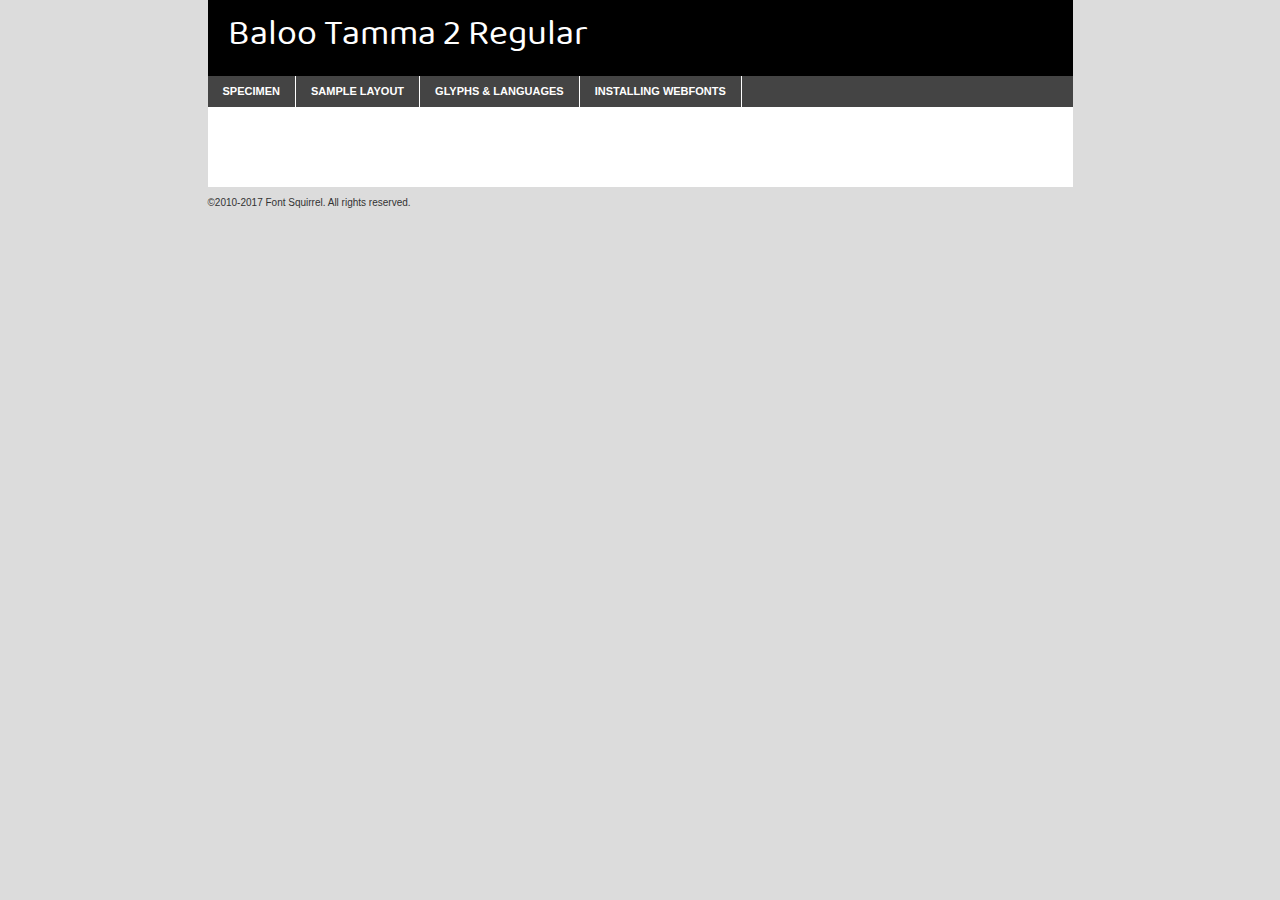
<file: fonts/balootamma2-regular-demo.html>
<!DOCTYPE html PUBLIC "-//W3C//DTD XHTML 1.0 Transitional//EN"
	"http://www.w3.org/TR/xhtml1/DTD/xhtml1-transitional.dtd">

<html xmlns="http://www.w3.org/1999/xhtml" xml:lang="en" lang="en">
<head>
	<meta http-equiv="Content-Type" content="text/html; charset=utf-8" />
	<script src="http://ajax.googleapis.com/ajax/libs/jquery/1.7.2/jquery.min.js" type="text/javascript" charset="utf-8"></script>
	<script type="text/javascript">
	(function($){$.fn.easyTabs=function(option){var param=jQuery.extend({fadeSpeed:"fast",defaultContent:1,activeClass:'active'},option);$(this).each(function(){var thisId="#"+this.id;if(param.defaultContent==''){param.defaultContent=1;}
	if(typeof param.defaultContent=="number")
	{var defaultTab=$(thisId+" .tabs li:eq("+(param.defaultContent-1)+") a").attr('href').substr(1);}else{var defaultTab=param.defaultContent;}
	$(thisId+" .tabs li a").each(function(){var tabToHide=$(this).attr('href').substr(1);$("#"+tabToHide).addClass('easytabs-tab-content');});hideAll();changeContent(defaultTab);function hideAll(){$(thisId+" .easytabs-tab-content").hide();}
	function changeContent(tabId){hideAll();$(thisId+" .tabs li").removeClass(param.activeClass);$(thisId+" .tabs li a[href=#"+tabId+"]").closest('li').addClass(param.activeClass);if(param.fadeSpeed!="none")
	{$(thisId+" #"+tabId).fadeIn(param.fadeSpeed);}else{$(thisId+" #"+tabId).show();}}
	$(thisId+" .tabs li").click(function(){var tabId=$(this).find('a').attr('href').substr(1);changeContent(tabId);return false;});});}})(jQuery);
	</script>
	<link rel="stylesheet" href="specimen_files/specimen_stylesheet.css" type="text/css" charset="utf-8" />
	<link rel="stylesheet" href="stylesheet.css" type="text/css" charset="utf-8" />

	<style type="text/css">
					body{
				font-family: 'baloo_tamma_2regular';
							}
		</style>

	<title>Baloo Tamma 2 Regular Specimen</title>
	
	
	<script type="text/javascript" charset="utf-8">
		$(document).ready(function() {
			$('#container').easyTabs({defaultContent:1});
		});
	</script>
</head>

<body>
<div id="container">
	<div id="header">
		Baloo Tamma 2 Regular	</div>
	<ul class="tabs">
		<li><a href="#specimen">Specimen</a></li>
		<li><a href="#layout">Sample Layout</a></li>
				<li><a href="#glyphs">Glyphs &amp; Languages</a></li>
		<li><a href="#installing">Installing Webfonts</a></li>
		
	</ul>
	
	<div id="main_content">

		
			<div id="specimen">
		
				<div class="section">
					<div class="grid12 firstcol">
						<div class="huge">AaBb</div>
					</div>
				</div>
		
				<div class="section">
					<div class="glyph_range">A&#x200B;B&#x200b;C&#x200b;D&#x200b;E&#x200b;F&#x200b;G&#x200b;H&#x200b;I&#x200b;J&#x200b;K&#x200b;L&#x200b;M&#x200b;N&#x200b;O&#x200b;P&#x200b;Q&#x200b;R&#x200b;S&#x200b;T&#x200b;U&#x200b;V&#x200b;W&#x200b;X&#x200b;Y&#x200b;Z&#x200b;a&#x200b;b&#x200b;c&#x200b;d&#x200b;e&#x200b;f&#x200b;g&#x200b;h&#x200b;i&#x200b;j&#x200b;k&#x200b;l&#x200b;m&#x200b;n&#x200b;o&#x200b;p&#x200b;q&#x200b;r&#x200b;s&#x200b;t&#x200b;u&#x200b;v&#x200b;w&#x200b;x&#x200b;y&#x200b;z&#x200b;1&#x200b;2&#x200b;3&#x200b;4&#x200b;5&#x200b;6&#x200b;7&#x200b;8&#x200b;9&#x200b;0&#x200b;&amp;&#x200b;.&#x200b;,&#x200b;?&#x200b;!&#x200b;&#64;&#x200b;(&#x200b;)&#x200b;#&#x200b;$&#x200b;%&#x200b;*&#x200b;+&#x200b;-&#x200b;=&#x200b;:&#x200b;;</div>
				</div>
				<div class="section">
					<div class="grid12 firstcol">
						<table class="sample_table">
							<tr><td>10</td><td class="size10">abcdefghijklmnopqrstuvwxyzABCDEFGHIJKLMNOPQRSTUVWXYZ0123456789abcdefghijklmnopqrstuvwxyzABCDEFGHIJKLMNOPQRSTUVWXYZ0123456789abcdefghijklmnopqrstuvwxyzABCDEFGHIJKLMNOPQRSTUVWXYZ</td></tr>
							<tr><td>11</td><td class="size11">abcdefghijklmnopqrstuvwxyzABCDEFGHIJKLMNOPQRSTUVWXYZ0123456789abcdefghijklmnopqrstuvwxyzABCDEFGHIJKLMNOPQRSTUVWXYZ0123456789abcdefghijklmnopqrstuvwxyzABCDEFGHIJKLMNOPQRSTUVWXYZ</td></tr>
							<tr><td>12</td><td class="size12">abcdefghijklmnopqrstuvwxyzABCDEFGHIJKLMNOPQRSTUVWXYZ0123456789abcdefghijklmnopqrstuvwxyzABCDEFGHIJKLMNOPQRSTUVWXYZ0123456789abcdefghijklmnopqrstuvwxyzABCDEFGHIJKLMNOPQRSTUVWXYZ</td></tr>
							<tr><td>13</td><td class="size13">abcdefghijklmnopqrstuvwxyzABCDEFGHIJKLMNOPQRSTUVWXYZ0123456789abcdefghijklmnopqrstuvwxyzABCDEFGHIJKLMNOPQRSTUVWXYZ0123456789abcdefghijklmnopqrstuvwxyzABCDEFGHIJKLMNOPQRSTUVWXYZ</td></tr>
							<tr><td>14</td><td class="size14">abcdefghijklmnopqrstuvwxyzABCDEFGHIJKLMNOPQRSTUVWXYZ0123456789abcdefghijklmnopqrstuvwxyzABCDEFGHIJKLMNOPQRSTUVWXYZ0123456789abcdefghijklmnopqrstuvwxyzABCDEFGHIJKLMNOPQRSTUVWXYZ</td></tr>
							<tr><td>16</td><td class="size16">abcdefghijklmnopqrstuvwxyzABCDEFGHIJKLMNOPQRSTUVWXYZ0123456789abcdefghijklmnopqrstuvwxyzABCDEFGHIJKLMNOPQRSTUVWXYZ</td></tr>
							<tr><td>18</td><td class="size18">abcdefghijklmnopqrstuvwxyzABCDEFGHIJKLMNOPQRSTUVWXYZ0123456789abcdefghijklmnopqrstuvwxyzABCDEFGHIJKLMNOPQRSTUVWXYZ</td></tr>
							<tr><td>20</td><td class="size20">abcdefghijklmnopqrstuvwxyzABCDEFGHIJKLMNOPQRSTUVWXYZ0123456789abcdefghijklmnopqrstuvwxyzABCDEFGHIJKLMNOPQRSTUVWXYZ</td></tr>
							<tr><td>24</td><td class="size24">abcdefghijklmnopqrstuvwxyzABCDEFGHIJKLMNOPQRSTUVWXYZ0123456789abcdefghijklmnopqrstuvwxyzABCDEFGHIJKLMNOPQRSTUVWXYZ</td></tr>
							<tr><td>30</td><td class="size30">abcdefghijklmnopqrstuvwxyzABCDEFGHIJKLMNOPQRSTUVWXYZ0123456789abcdefghijklmnopqrstuvwxyzABCDEFGHIJKLMNOPQRSTUVWXYZ</td></tr>
							<tr><td>36</td><td class="size36">abcdefghijklmnopqrstuvwxyzABCDEFGHIJKLMNOPQRSTUVWXYZ0123456789abcdefghijklmnopqrstuvwxyzABCDEFGHIJKLMNOPQRSTUVWXYZ</td></tr>
							<tr><td>48</td><td class="size48">abcdefghijklmnopqrstuvwxyzABCDEFGHIJKLMNOPQRSTUVWXYZ0123456789abcdefghijklmnopqrstuvwxyzABCDEFGHIJKLMNOPQRSTUVWXYZ</td></tr>
							<tr><td>60</td><td class="size60">abcdefghijklmnopqrstuvwxyzABCDEFGHIJKLMNOPQRSTUVWXYZ0123456789abcdefghijklmnopqrstuvwxyzABCDEFGHIJKLMNOPQRSTUVWXYZ</td></tr>
							<tr><td>72</td><td class="size72">abcdefghijklmnopqrstuvwxyzABCDEFGHIJKLMNOPQRSTUVWXYZ0123456789abcdefghijklmnopqrstuvwxyzABCDEFGHIJKLMNOPQRSTUVWXYZ</td></tr>
							<tr><td>90</td><td class="size90">abcdefghijklmnopqrstuvwxyzABCDEFGHIJKLMNOPQRSTUVWXYZ0123456789abcdefghijklmnopqrstuvwxyzABCDEFGHIJKLMNOPQRSTUVWXYZ</td></tr>
						</table>
				
					</div>
			
				</div>
		
		
		
								<div class="section" id="bodycomparison">


										<div id="xheight">
				<div class="fontbody">&#x25FC;&#x25FC;&#x25FC;&#x25FC;&#x25FC;&#x25FC;&#x25FC;&#x25FC;&#x25FC;&#x25FC;&#x25FC;&#x25FC;&#x25FC;&#x25FC;&#x25FC;&#x25FC;&#x25FC;&#x25FC;&#x25FC;&#x25FC;&#x25FC;&#x25FC;&#x25FC;&#x25FC;&#x25FC;&#x25FC;&#x25FC;&#x25FC;&#x25FC;&#x25FC;&#x25FC;&#x25FC;&#x25FC;&#x25FC;&#x25FC;&#x25FC;&#x25FC;&#x25FC;&#x25FC;&#x25FC;&#x25FC;&#x25FC;&#x25FC;&#x25FC;&#x25FC;&#x25FC;&#x25FC;&#x25FC;&#x25FC;&#x25FC;&#x25FC;&#x25FC;&#x25FC;&#x25FC;&#x25FC;&#x25FC;&#x25FC;&#x25FC;&#x25FC;&#x25FC;&#x25FC;&#x25FC;&#x25FC;&#x25FC;&#x25FC;&#x25FC;&#x25FC;&#x25FC;&#x25FC;&#x25FC;&#x25FC;&#x25FC;&#x25FC;&#x25FC;&#x25FC;&#x25FC;&#x25FC;&#x25FC;&#x25FC;&#x25FC;&#x25FC;&#x25FC;&#x25FC;&#x25FC;&#x25FC;&#x25FC;&#x25FC;&#x25FC;&#x25FC;&#x25FC;&#x25FC;&#x25FC;&#x25FC;&#x25FC;&#x25FC;&#x25FC;&#x25FC;&#x25FC;&#x25FC;body</div><div class="arialbody">body</div><div class="verdanabody">body</div><div class="georgiabody">body</div></div>
										<div class="fontbody" style="z-index:1">
											body<span>Baloo Tamma 2 Regular</span>
										</div>
										<div class="arialbody" style="z-index:1">
											body<span>Arial</span>
										</div>
										<div class="verdanabody" style="z-index:1">
											body<span>Verdana</span>
										</div>
										<div class="georgiabody" style="z-index:1">
											body<span>Georgia</span>
										</div>



								</div>
		
		
				<div class="section psample psample_row1" id="">
					
					<div class="grid2 firstcol">
						<p class="size10"><span>10.</span>Aenean lacinia bibendum nulla sed consectetur. Fusce dapibus, tellus ac cursus commodo, tortor mauris condimentum nibh, ut fermentum massa justo sit amet risus. Nullam id dolor id nibh ultricies vehicula ut id elit. Cum sociis natoque penatibus et magnis dis parturient montes, nascetur ridiculus mus. Nulla vitae elit libero, a pharetra augue.</p>
			
					</div>
					<div class="grid3">
						<p class="size11"><span>11.</span>Aenean lacinia bibendum nulla sed consectetur. Fusce dapibus, tellus ac cursus commodo, tortor mauris condimentum nibh, ut fermentum massa justo sit amet risus. Nullam id dolor id nibh ultricies vehicula ut id elit. Cum sociis natoque penatibus et magnis dis parturient montes, nascetur ridiculus mus. Nulla vitae elit libero, a pharetra augue.</p>
			
					</div>
					<div class="grid3">
						<p class="size12"><span>12.</span>Aenean lacinia bibendum nulla sed consectetur. Fusce dapibus, tellus ac cursus commodo, tortor mauris condimentum nibh, ut fermentum massa justo sit amet risus. Nullam id dolor id nibh ultricies vehicula ut id elit. Cum sociis natoque penatibus et magnis dis parturient montes, nascetur ridiculus mus. Nulla vitae elit libero, a pharetra augue.</p>
			
					</div>
					<div class="grid4">
						<p class="size13"><span>13.</span>Aenean lacinia bibendum nulla sed consectetur. Fusce dapibus, tellus ac cursus commodo, tortor mauris condimentum nibh, ut fermentum massa justo sit amet risus. Nullam id dolor id nibh ultricies vehicula ut id elit. Cum sociis natoque penatibus et magnis dis parturient montes, nascetur ridiculus mus. Nulla vitae elit libero, a pharetra augue.</p>
			
					</div>
					<div class="white_blend"></div>
					
				</div>
				<div class="section psample psample_row2" id="">
					<div class="grid3 firstcol">
						<p class="size14"><span>14.</span>Aenean lacinia bibendum nulla sed consectetur. Fusce dapibus, tellus ac cursus commodo, tortor mauris condimentum nibh, ut fermentum massa justo sit amet risus. Nullam id dolor id nibh ultricies vehicula ut id elit. Cum sociis natoque penatibus et magnis dis parturient montes, nascetur ridiculus mus. Nulla vitae elit libero, a pharetra augue.</p>
			
					</div>
					<div class="grid4">
						<p class="size16"><span>16.</span>Aenean lacinia bibendum nulla sed consectetur. Fusce dapibus, tellus ac cursus commodo, tortor mauris condimentum nibh, ut fermentum massa justo sit amet risus. Nullam id dolor id nibh ultricies vehicula ut id elit. Cum sociis natoque penatibus et magnis dis parturient montes, nascetur ridiculus mus. Nulla vitae elit libero, a pharetra augue.</p>
			
					</div>
					<div class="grid5">
						<p class="size18"><span>18.</span>Aenean lacinia bibendum nulla sed consectetur. Fusce dapibus, tellus ac cursus commodo, tortor mauris condimentum nibh, ut fermentum massa justo sit amet risus. Nullam id dolor id nibh ultricies vehicula ut id elit. Cum sociis natoque penatibus et magnis dis parturient montes, nascetur ridiculus mus. Nulla vitae elit libero, a pharetra augue.</p>
			
					</div>

					<div class="white_blend"></div>

				</div>
				
				<div class="section psample psample_row3" id="">
					<div class="grid5 firstcol">
						<p class="size20"><span>20.</span>Aenean lacinia bibendum nulla sed consectetur. Fusce dapibus, tellus ac cursus commodo, tortor mauris condimentum nibh, ut fermentum massa justo sit amet risus. Nullam id dolor id nibh ultricies vehicula ut id elit. Cum sociis natoque penatibus et magnis dis parturient montes, nascetur ridiculus mus. Nulla vitae elit libero, a pharetra augue.</p>
					</div>
					<div class="grid7">
						<p class="size24"><span>24.</span>Aenean lacinia bibendum nulla sed consectetur. Fusce dapibus, tellus ac cursus commodo, tortor mauris condimentum nibh, ut fermentum massa justo sit amet risus. Nullam id dolor id nibh ultricies vehicula ut id elit. Cum sociis natoque penatibus et magnis dis parturient montes, nascetur ridiculus mus. Nulla vitae elit libero, a pharetra augue.</p>
					</div>
					
					<div class="white_blend"></div>
					
				</div>
				
				<div class="section psample psample_row4" id="">
					<div class="grid12 firstcol">
						<p class="size30"><span>30.</span>Aenean lacinia bibendum nulla sed consectetur. Fusce dapibus, tellus ac cursus commodo, tortor mauris condimentum nibh, ut fermentum massa justo sit amet risus. Nullam id dolor id nibh ultricies vehicula ut id elit. Cum sociis natoque penatibus et magnis dis parturient montes, nascetur ridiculus mus. Nulla vitae elit libero, a pharetra augue.</p>
					</div>
					<div class="white_blend"></div>
					
				</div>
				
				
				
				<div class="section psample psample_row1 fullreverse">
					<div class="grid2 firstcol">
						<p class="size10"><span>10.</span>Aenean lacinia bibendum nulla sed consectetur. Fusce dapibus, tellus ac cursus commodo, tortor mauris condimentum nibh, ut fermentum massa justo sit amet risus. Nullam id dolor id nibh ultricies vehicula ut id elit. Cum sociis natoque penatibus et magnis dis parturient montes, nascetur ridiculus mus. Nulla vitae elit libero, a pharetra augue.</p>
			
					</div>
					<div class="grid3">
						<p class="size11"><span>11.</span>Aenean lacinia bibendum nulla sed consectetur. Fusce dapibus, tellus ac cursus commodo, tortor mauris condimentum nibh, ut fermentum massa justo sit amet risus. Nullam id dolor id nibh ultricies vehicula ut id elit. Cum sociis natoque penatibus et magnis dis parturient montes, nascetur ridiculus mus. Nulla vitae elit libero, a pharetra augue.</p>
			
					</div>
					<div class="grid3">
						<p class="size12"><span>12.</span>Aenean lacinia bibendum nulla sed consectetur. Fusce dapibus, tellus ac cursus commodo, tortor mauris condimentum nibh, ut fermentum massa justo sit amet risus. Nullam id dolor id nibh ultricies vehicula ut id elit. Cum sociis natoque penatibus et magnis dis parturient montes, nascetur ridiculus mus. Nulla vitae elit libero, a pharetra augue.</p>
			
					</div>
					<div class="grid4">
						<p class="size13"><span>13.</span>Aenean lacinia bibendum nulla sed consectetur. Fusce dapibus, tellus ac cursus commodo, tortor mauris condimentum nibh, ut fermentum massa justo sit amet risus. Nullam id dolor id nibh ultricies vehicula ut id elit. Cum sociis natoque penatibus et magnis dis parturient montes, nascetur ridiculus mus. Nulla vitae elit libero, a pharetra augue.</p>
			
					</div>
					<div class="black_blend"></div>
					
				</div>
				
				<div class="section psample psample_row2 fullreverse">
					<div class="grid3 firstcol">
						<p class="size14"><span>14.</span>Aenean lacinia bibendum nulla sed consectetur. Fusce dapibus, tellus ac cursus commodo, tortor mauris condimentum nibh, ut fermentum massa justo sit amet risus. Nullam id dolor id nibh ultricies vehicula ut id elit. Cum sociis natoque penatibus et magnis dis parturient montes, nascetur ridiculus mus. Nulla vitae elit libero, a pharetra augue.</p>
			
					</div>
					<div class="grid4">
						<p class="size16"><span>16.</span>Aenean lacinia bibendum nulla sed consectetur. Fusce dapibus, tellus ac cursus commodo, tortor mauris condimentum nibh, ut fermentum massa justo sit amet risus. Nullam id dolor id nibh ultricies vehicula ut id elit. Cum sociis natoque penatibus et magnis dis parturient montes, nascetur ridiculus mus. Nulla vitae elit libero, a pharetra augue.</p>
			
					</div>
					<div class="grid5">
						<p class="size18"><span>18.</span>Aenean lacinia bibendum nulla sed consectetur. Fusce dapibus, tellus ac cursus commodo, tortor mauris condimentum nibh, ut fermentum massa justo sit amet risus. Nullam id dolor id nibh ultricies vehicula ut id elit. Cum sociis natoque penatibus et magnis dis parturient montes, nascetur ridiculus mus. Nulla vitae elit libero, a pharetra augue.</p>
			
					</div>
					<div class="black_blend"></div>

				</div>
				
				<div class="section psample fullreverse psample_row3" id="">
					<div class="grid5 firstcol">
						<p class="size20"><span>20.</span>Aenean lacinia bibendum nulla sed consectetur. Fusce dapibus, tellus ac cursus commodo, tortor mauris condimentum nibh, ut fermentum massa justo sit amet risus. Nullam id dolor id nibh ultricies vehicula ut id elit. Cum sociis natoque penatibus et magnis dis parturient montes, nascetur ridiculus mus. Nulla vitae elit libero, a pharetra augue.</p>
					</div>
					<div class="grid7">
						<p class="size24"><span>24.</span>Aenean lacinia bibendum nulla sed consectetur. Fusce dapibus, tellus ac cursus commodo, tortor mauris condimentum nibh, ut fermentum massa justo sit amet risus. Nullam id dolor id nibh ultricies vehicula ut id elit. Cum sociis natoque penatibus et magnis dis parturient montes, nascetur ridiculus mus. Nulla vitae elit libero, a pharetra augue.</p>
					</div>
					
					<div class="black_blend"></div>
					
				</div>
				
				<div class="section psample fullreverse psample_row4" id="" style="border-bottom: 20px #000 solid;">
					<div class="grid12 firstcol">
						<p class="size30"><span>30.</span>Aenean lacinia bibendum nulla sed consectetur. Fusce dapibus, tellus ac cursus commodo, tortor mauris condimentum nibh, ut fermentum massa justo sit amet risus. Nullam id dolor id nibh ultricies vehicula ut id elit. Cum sociis natoque penatibus et magnis dis parturient montes, nascetur ridiculus mus. Nulla vitae elit libero, a pharetra augue.</p>
					</div>
					<div class="black_blend"></div>
					
				</div>
				
				
				
				
			</div>
			
			<div id="layout">
				
				<div class="section">
					
					<div class="grid12 firstcol">
						<h1>Lorem Ipsum Dolor</h1>
						<h2>Etiam porta sem malesuada magna mollis euismod</h2>
						
						<p class="byline">By <a href="#link">Aenean Lacinia</a></p>
					</div>
				</div>
				<div class="section">
					<div class="grid8 firstcol">
						<p class="large">Donec sed odio dui. Morbi leo risus, porta ac consectetur ac, vestibulum at eros. Fusce dapibus, tellus ac cursus commodo, tortor mauris condimentum nibh, ut fermentum massa justo sit amet risus. </p>

						
						<h3>Pellentesque ornare sem</h3>

						<p>Maecenas sed diam eget risus varius blandit sit amet non magna. Maecenas faucibus mollis interdum. Donec ullamcorper nulla non metus auctor fringilla. Nullam id dolor id nibh ultricies vehicula ut id elit. Nullam id dolor id nibh ultricies vehicula ut id elit. </p>

						<p>Aenean eu leo quam. Pellentesque ornare sem lacinia quam venenatis vestibulum. Lorem ipsum dolor sit amet, consectetur adipiscing elit. Cum sociis natoque penatibus et magnis dis parturient montes, nascetur ridiculus mus. </p>

						<p>Nulla vitae elit libero, a pharetra augue. Praesent commodo cursus magna, vel scelerisque nisl consectetur et. Aenean lacinia bibendum nulla sed consectetur. </p>

						<p>Nullam quis risus eget urna mollis ornare vel eu leo. Nullam quis risus eget urna mollis ornare vel eu leo. Maecenas sed diam eget risus varius blandit sit amet non magna. Donec ullamcorper nulla non metus auctor fringilla. </p>

						<h3>Cras mattis consectetur</h3>

						<p>Aenean eu leo quam. Pellentesque ornare sem lacinia quam venenatis vestibulum. Aenean lacinia bibendum nulla sed consectetur. Integer posuere erat a ante venenatis dapibus posuere velit aliquet. Cras mattis consectetur purus sit amet fermentum. </p>

						<p>Nullam id dolor id nibh ultricies vehicula ut id elit. Nullam quis risus eget urna mollis ornare vel eu leo. Cras mattis consectetur purus sit amet fermentum.</p>
					</div>
					
					<div class="grid4 sidebar">
						
						<div class="box reverse">
							<p class="last">Nullam quis risus eget urna mollis ornare vel eu leo. Donec ullamcorper nulla non metus auctor fringilla. Cras mattis consectetur purus sit amet fermentum. Sed posuere consectetur est at lobortis. Lorem ipsum dolor sit amet, consectetur adipiscing elit. </p>
						</div>
						
						<p class="caption">Maecenas sed diam eget risus varius.</p>

						<p>Vestibulum id ligula porta felis euismod semper. Integer posuere erat a ante venenatis dapibus posuere velit aliquet. Vestibulum id ligula porta felis euismod semper. Sed posuere consectetur est at lobortis. Maecenas sed diam eget risus varius blandit sit amet non magna. Fusce dapibus, tellus ac cursus commodo, tortor mauris condimentum nibh, ut fermentum massa justo sit amet risus. </p>

					

						<p>Duis mollis, est non commodo luctus, nisi erat porttitor ligula, eget lacinia odio sem nec elit. Aenean lacinia bibendum nulla sed consectetur. Vivamus sagittis lacus vel augue laoreet rutrum faucibus dolor auctor. Aenean lacinia bibendum nulla sed consectetur. Nullam quis risus eget urna mollis ornare vel eu leo. </p>

						<p>Praesent commodo cursus magna, vel scelerisque nisl consectetur et. Donec ullamcorper nulla non metus auctor fringilla. Maecenas faucibus mollis interdum. Fusce dapibus, tellus ac cursus commodo, tortor mauris condimentum nibh, ut fermentum massa justo sit amet risus. </p>

					</div>
				</div>
				
			</div>


			



		<div id="glyphs">
			<div class="section">
				<div class="grid12 firstcol">
			
				<h1>Language Support</h1>
				<p>The subset of Baloo Tamma 2 Regular in this kit supports the following languages:<br />
			
					Albanian, Basque, Breton, Chamorro, Danish, Dutch, English, Faroese, Finnish, French, Frisian, Galician, German, Icelandic, Italian, Malagasy, Norwegian, Portuguese, Spanish, Alsatian, Aragonese, Arapaho, Arrernte, Asturian, Aymara, Bislama, Cebuano, Corsican, Fijian, French_creole, Genoese, Gilbertese, Greenlandic, Haitian_creole, Hiligaynon, Hmong, Hopi, Ibanag, Iloko_ilokano, Indonesian, Interglossa_glosa, Interlingua, Irish_gaelic, Jerriais, Lojban, Lombard, Luxembourgeois, Manx, Mohawk, Norfolk_pitcairnese, Occitan, Oromo, Pangasinan, Papiamento, Piedmontese, Potawatomi, Rhaeto-romance, Romansh, Rotokas, Sami_lule, Samoan, Sardinian, Scots_gaelic, Seychelles_creole, Shona, Sicilian, Somali, Southern_ndebele, Swahili, Swati_swazi, Tagalog_filipino_pilipino, Tetum, Tok_pisin, Uyghur_latinized, Volapuk, Walloon, Warlpiri, Xhosa, Yapese, Zulu, Latinbasic, Ubasic, Demo				</p>
				<h1>Glyph Chart</h1>
				<p>The subset of Baloo Tamma 2 Regular in this kit includes all the glyphs listed below. Unicode entities are included above each glyph to help you insert individual characters into your layout.</p>
				<div id="glyph_chart">
			
																														 <div><p>&amp;#13;</p>&#13;</div>
																				 <div><p>&amp;#32;</p>&#32;</div>
																				 <div><p>&amp;#33;</p>&#33;</div>
																				 <div><p>&amp;#34;</p>&#34;</div>
																				 <div><p>&amp;#35;</p>&#35;</div>
																				 <div><p>&amp;#36;</p>&#36;</div>
																				 <div><p>&amp;#37;</p>&#37;</div>
																				 <div><p>&amp;#38;</p>&#38;</div>
																				 <div><p>&amp;#39;</p>&#39;</div>
																				 <div><p>&amp;#40;</p>&#40;</div>
																				 <div><p>&amp;#41;</p>&#41;</div>
																				 <div><p>&amp;#42;</p>&#42;</div>
																				 <div><p>&amp;#43;</p>&#43;</div>
																				 <div><p>&amp;#44;</p>&#44;</div>
																				 <div><p>&amp;#45;</p>&#45;</div>
																				 <div><p>&amp;#46;</p>&#46;</div>
																				 <div><p>&amp;#47;</p>&#47;</div>
																				 <div><p>&amp;#48;</p>&#48;</div>
																				 <div><p>&amp;#49;</p>&#49;</div>
																				 <div><p>&amp;#50;</p>&#50;</div>
																				 <div><p>&amp;#51;</p>&#51;</div>
																				 <div><p>&amp;#52;</p>&#52;</div>
																				 <div><p>&amp;#53;</p>&#53;</div>
																				 <div><p>&amp;#54;</p>&#54;</div>
																				 <div><p>&amp;#55;</p>&#55;</div>
																				 <div><p>&amp;#56;</p>&#56;</div>
																				 <div><p>&amp;#57;</p>&#57;</div>
																				 <div><p>&amp;#58;</p>&#58;</div>
																				 <div><p>&amp;#59;</p>&#59;</div>
																				 <div><p>&amp;#60;</p>&#60;</div>
																				 <div><p>&amp;#61;</p>&#61;</div>
																				 <div><p>&amp;#62;</p>&#62;</div>
																				 <div><p>&amp;#63;</p>&#63;</div>
																				 <div><p>&amp;#64;</p>&#64;</div>
																				 <div><p>&amp;#65;</p>&#65;</div>
																				 <div><p>&amp;#66;</p>&#66;</div>
																				 <div><p>&amp;#67;</p>&#67;</div>
																				 <div><p>&amp;#68;</p>&#68;</div>
																				 <div><p>&amp;#69;</p>&#69;</div>
																				 <div><p>&amp;#70;</p>&#70;</div>
																				 <div><p>&amp;#71;</p>&#71;</div>
																				 <div><p>&amp;#72;</p>&#72;</div>
																				 <div><p>&amp;#73;</p>&#73;</div>
																				 <div><p>&amp;#74;</p>&#74;</div>
																				 <div><p>&amp;#75;</p>&#75;</div>
																				 <div><p>&amp;#76;</p>&#76;</div>
																				 <div><p>&amp;#77;</p>&#77;</div>
																				 <div><p>&amp;#78;</p>&#78;</div>
																				 <div><p>&amp;#79;</p>&#79;</div>
																				 <div><p>&amp;#80;</p>&#80;</div>
																				 <div><p>&amp;#81;</p>&#81;</div>
																				 <div><p>&amp;#82;</p>&#82;</div>
																				 <div><p>&amp;#83;</p>&#83;</div>
																				 <div><p>&amp;#84;</p>&#84;</div>
																				 <div><p>&amp;#85;</p>&#85;</div>
																				 <div><p>&amp;#86;</p>&#86;</div>
																				 <div><p>&amp;#87;</p>&#87;</div>
																				 <div><p>&amp;#88;</p>&#88;</div>
																				 <div><p>&amp;#89;</p>&#89;</div>
																				 <div><p>&amp;#90;</p>&#90;</div>
																				 <div><p>&amp;#91;</p>&#91;</div>
																				 <div><p>&amp;#92;</p>&#92;</div>
																				 <div><p>&amp;#93;</p>&#93;</div>
																				 <div><p>&amp;#94;</p>&#94;</div>
																				 <div><p>&amp;#95;</p>&#95;</div>
																				 <div><p>&amp;#96;</p>&#96;</div>
																				 <div><p>&amp;#97;</p>&#97;</div>
																				 <div><p>&amp;#98;</p>&#98;</div>
																				 <div><p>&amp;#99;</p>&#99;</div>
																				 <div><p>&amp;#100;</p>&#100;</div>
																				 <div><p>&amp;#101;</p>&#101;</div>
																				 <div><p>&amp;#102;</p>&#102;</div>
																				 <div><p>&amp;#103;</p>&#103;</div>
																				 <div><p>&amp;#104;</p>&#104;</div>
																				 <div><p>&amp;#105;</p>&#105;</div>
																				 <div><p>&amp;#106;</p>&#106;</div>
																				 <div><p>&amp;#107;</p>&#107;</div>
																				 <div><p>&amp;#108;</p>&#108;</div>
																				 <div><p>&amp;#109;</p>&#109;</div>
																				 <div><p>&amp;#110;</p>&#110;</div>
																				 <div><p>&amp;#111;</p>&#111;</div>
																				 <div><p>&amp;#112;</p>&#112;</div>
																				 <div><p>&amp;#113;</p>&#113;</div>
																				 <div><p>&amp;#114;</p>&#114;</div>
																				 <div><p>&amp;#115;</p>&#115;</div>
																				 <div><p>&amp;#116;</p>&#116;</div>
																				 <div><p>&amp;#117;</p>&#117;</div>
																				 <div><p>&amp;#118;</p>&#118;</div>
																				 <div><p>&amp;#119;</p>&#119;</div>
																				 <div><p>&amp;#120;</p>&#120;</div>
																				 <div><p>&amp;#121;</p>&#121;</div>
																				 <div><p>&amp;#122;</p>&#122;</div>
																				 <div><p>&amp;#123;</p>&#123;</div>
																				 <div><p>&amp;#124;</p>&#124;</div>
																				 <div><p>&amp;#125;</p>&#125;</div>
																				 <div><p>&amp;#126;</p>&#126;</div>
																				 <div><p>&amp;#127;</p>&#127;</div>
																				 <div><p>&amp;#160;</p>&#160;</div>
																				 <div><p>&amp;#161;</p>&#161;</div>
																				 <div><p>&amp;#162;</p>&#162;</div>
																				 <div><p>&amp;#163;</p>&#163;</div>
																				 <div><p>&amp;#164;</p>&#164;</div>
																				 <div><p>&amp;#165;</p>&#165;</div>
																				 <div><p>&amp;#166;</p>&#166;</div>
																				 <div><p>&amp;#167;</p>&#167;</div>
																				 <div><p>&amp;#168;</p>&#168;</div>
																				 <div><p>&amp;#169;</p>&#169;</div>
																				 <div><p>&amp;#170;</p>&#170;</div>
																				 <div><p>&amp;#171;</p>&#171;</div>
																				 <div><p>&amp;#172;</p>&#172;</div>
																				 <div><p>&amp;#173;</p>&#173;</div>
																				 <div><p>&amp;#174;</p>&#174;</div>
																				 <div><p>&amp;#175;</p>&#175;</div>
																				 <div><p>&amp;#176;</p>&#176;</div>
																				 <div><p>&amp;#177;</p>&#177;</div>
																				 <div><p>&amp;#178;</p>&#178;</div>
																				 <div><p>&amp;#179;</p>&#179;</div>
																				 <div><p>&amp;#180;</p>&#180;</div>
																				 <div><p>&amp;#181;</p>&#181;</div>
																				 <div><p>&amp;#182;</p>&#182;</div>
																				 <div><p>&amp;#183;</p>&#183;</div>
																				 <div><p>&amp;#184;</p>&#184;</div>
																				 <div><p>&amp;#185;</p>&#185;</div>
																				 <div><p>&amp;#186;</p>&#186;</div>
																				 <div><p>&amp;#187;</p>&#187;</div>
																				 <div><p>&amp;#188;</p>&#188;</div>
																				 <div><p>&amp;#189;</p>&#189;</div>
																				 <div><p>&amp;#190;</p>&#190;</div>
																				 <div><p>&amp;#191;</p>&#191;</div>
																				 <div><p>&amp;#192;</p>&#192;</div>
																				 <div><p>&amp;#193;</p>&#193;</div>
																				 <div><p>&amp;#194;</p>&#194;</div>
																				 <div><p>&amp;#195;</p>&#195;</div>
																				 <div><p>&amp;#196;</p>&#196;</div>
																				 <div><p>&amp;#197;</p>&#197;</div>
																				 <div><p>&amp;#198;</p>&#198;</div>
																				 <div><p>&amp;#199;</p>&#199;</div>
																				 <div><p>&amp;#200;</p>&#200;</div>
																				 <div><p>&amp;#201;</p>&#201;</div>
																				 <div><p>&amp;#202;</p>&#202;</div>
																				 <div><p>&amp;#203;</p>&#203;</div>
																				 <div><p>&amp;#204;</p>&#204;</div>
																				 <div><p>&amp;#205;</p>&#205;</div>
																				 <div><p>&amp;#206;</p>&#206;</div>
																				 <div><p>&amp;#207;</p>&#207;</div>
																				 <div><p>&amp;#208;</p>&#208;</div>
																				 <div><p>&amp;#209;</p>&#209;</div>
																				 <div><p>&amp;#210;</p>&#210;</div>
																				 <div><p>&amp;#211;</p>&#211;</div>
																				 <div><p>&amp;#212;</p>&#212;</div>
																				 <div><p>&amp;#213;</p>&#213;</div>
																				 <div><p>&amp;#214;</p>&#214;</div>
																				 <div><p>&amp;#215;</p>&#215;</div>
																				 <div><p>&amp;#216;</p>&#216;</div>
																				 <div><p>&amp;#217;</p>&#217;</div>
																				 <div><p>&amp;#218;</p>&#218;</div>
																				 <div><p>&amp;#219;</p>&#219;</div>
																				 <div><p>&amp;#220;</p>&#220;</div>
																				 <div><p>&amp;#221;</p>&#221;</div>
																				 <div><p>&amp;#222;</p>&#222;</div>
																				 <div><p>&amp;#223;</p>&#223;</div>
																				 <div><p>&amp;#224;</p>&#224;</div>
																				 <div><p>&amp;#225;</p>&#225;</div>
																				 <div><p>&amp;#226;</p>&#226;</div>
																				 <div><p>&amp;#227;</p>&#227;</div>
																				 <div><p>&amp;#228;</p>&#228;</div>
																				 <div><p>&amp;#229;</p>&#229;</div>
																				 <div><p>&amp;#230;</p>&#230;</div>
																				 <div><p>&amp;#231;</p>&#231;</div>
																				 <div><p>&amp;#232;</p>&#232;</div>
																				 <div><p>&amp;#233;</p>&#233;</div>
																				 <div><p>&amp;#234;</p>&#234;</div>
																				 <div><p>&amp;#235;</p>&#235;</div>
																				 <div><p>&amp;#236;</p>&#236;</div>
																				 <div><p>&amp;#237;</p>&#237;</div>
																				 <div><p>&amp;#238;</p>&#238;</div>
																				 <div><p>&amp;#239;</p>&#239;</div>
																				 <div><p>&amp;#240;</p>&#240;</div>
																				 <div><p>&amp;#241;</p>&#241;</div>
																				 <div><p>&amp;#242;</p>&#242;</div>
																				 <div><p>&amp;#243;</p>&#243;</div>
																				 <div><p>&amp;#244;</p>&#244;</div>
																				 <div><p>&amp;#245;</p>&#245;</div>
																				 <div><p>&amp;#246;</p>&#246;</div>
																				 <div><p>&amp;#247;</p>&#247;</div>
																				 <div><p>&amp;#248;</p>&#248;</div>
																				 <div><p>&amp;#249;</p>&#249;</div>
																				 <div><p>&amp;#250;</p>&#250;</div>
																				 <div><p>&amp;#251;</p>&#251;</div>
																				 <div><p>&amp;#252;</p>&#252;</div>
																				 <div><p>&amp;#253;</p>&#253;</div>
																				 <div><p>&amp;#254;</p>&#254;</div>
																				 <div><p>&amp;#255;</p>&#255;</div>
																				 <div><p>&amp;#338;</p>&#338;</div>
																				 <div><p>&amp;#339;</p>&#339;</div>
																				 <div><p>&amp;#376;</p>&#376;</div>
																				 <div><p>&amp;#710;</p>&#710;</div>
																				 <div><p>&amp;#732;</p>&#732;</div>
																				 <div><p>&amp;#8192;</p>&#8192;</div>
																				 <div><p>&amp;#8193;</p>&#8193;</div>
																				 <div><p>&amp;#8194;</p>&#8194;</div>
																				 <div><p>&amp;#8195;</p>&#8195;</div>
																				 <div><p>&amp;#8196;</p>&#8196;</div>
																				 <div><p>&amp;#8197;</p>&#8197;</div>
																				 <div><p>&amp;#8198;</p>&#8198;</div>
																				 <div><p>&amp;#8199;</p>&#8199;</div>
																				 <div><p>&amp;#8200;</p>&#8200;</div>
																				 <div><p>&amp;#8201;</p>&#8201;</div>
																				 <div><p>&amp;#8202;</p>&#8202;</div>
																				 <div><p>&amp;#8208;</p>&#8208;</div>
																				 <div><p>&amp;#8209;</p>&#8209;</div>
																				 <div><p>&amp;#8210;</p>&#8210;</div>
																				 <div><p>&amp;#8211;</p>&#8211;</div>
																				 <div><p>&amp;#8212;</p>&#8212;</div>
																				 <div><p>&amp;#8216;</p>&#8216;</div>
																				 <div><p>&amp;#8217;</p>&#8217;</div>
																				 <div><p>&amp;#8218;</p>&#8218;</div>
																				 <div><p>&amp;#8220;</p>&#8220;</div>
																				 <div><p>&amp;#8221;</p>&#8221;</div>
																				 <div><p>&amp;#8222;</p>&#8222;</div>
																				 <div><p>&amp;#8226;</p>&#8226;</div>
																				 <div><p>&amp;#8230;</p>&#8230;</div>
																				 <div><p>&amp;#8239;</p>&#8239;</div>
																				 <div><p>&amp;#8249;</p>&#8249;</div>
																				 <div><p>&amp;#8250;</p>&#8250;</div>
																				 <div><p>&amp;#8287;</p>&#8287;</div>
																				 <div><p>&amp;#8364;</p>&#8364;</div>
																				 <div><p>&amp;#8482;</p>&#8482;</div>
																				 <div><p>&amp;#9724;</p>&#9724;</div>
																				 <div><p>&amp;#64257;</p>&#64257;</div>
																				 <div><p>&amp;#64258;</p>&#64258;</div>
																				 <div><p>&amp;#64259;</p>&#64259;</div>
																				 <div><p>&amp;#64260;</p>&#64260;</div>
																																						</div>	
				</div>
		
		
			</div>
		</div>
		
		
		<div id="specs">
			
		</div>
	
		<div id="installing">
			<div class="section">
				<div class="grid7 firstcol">
					<h1>Installing Webfonts</h1>
					
					<p>Webfonts are supported by all major browser platforms but not all in the same way. There are currently four different font formats that must be included in order to target all browsers. This includes TTF, WOFF, EOT and SVG.</p>
					
					<h2>1. Upload your webfonts</h2>
					<p>You must upload your webfont kit to your website. They should be in or near the same directory as your CSS files.</p>
					
					<h2>2. Include the webfont stylesheet</h2>
					<p>A special CSS @font-face declaration helps the various browsers select the appropriate font it needs without causing you a bunch of headaches. Learn more about this syntax by reading the <a href="https://www.fontspring.com/blog/further-hardening-of-the-bulletproof-syntax">Fontspring blog post</a> about it. The code for it is as follows:</p>


<code>
@font-face{ 
	font-family: 'MyWebFont';
	src: url('WebFont.eot');
	src: url('WebFont.eot?#iefix') format('embedded-opentype'),
	     url('WebFont.woff') format('woff'),
	     url('WebFont.ttf') format('truetype'),
	     url('WebFont.svg#webfont') format('svg');
}
</code>

	<p>We've already gone ahead and generated the code for you. All you have to do is link to the stylesheet in your HTML, like this:</p>
	<code>&lt;link rel=&quot;stylesheet&quot; href=&quot;stylesheet.css&quot; type=&quot;text/css&quot; charset=&quot;utf-8&quot; /&gt;</code>

					<h2>3. Modify your own stylesheet</h2>
					<p>To take advantage of your new fonts, you must tell your stylesheet to use them. Look at the original @font-face declaration above and find the property called "font-family." The name linked there will be what you use to reference the font. Prepend that webfont name to the font stack in the "font-family" property, inside the selector you want to change. For example:</p>
<code>p { font-family: 'WebFont', Arial, sans-serif; }</code>

<h2>4. Test</h2>
<p>Getting webfonts to work cross-browser <em>can</em> be tricky. Use the information in the sidebar to help you if you find that fonts aren't loading in a particular browser.</p>
				</div>
				
				<div class="grid5 sidebar">
					<div class="box">
						<h2>Troubleshooting<br />Font-Face Problems</h2>
						<p>Having trouble getting your webfonts to load in your new website? Here are some tips to sort out what might be the problem.</p>

						<h3>Fonts not showing in any browser</h3>

						<p>This sounds like you need to work on the plumbing. You either did not upload the fonts to the correct directory, or you did not link the fonts properly in the CSS. If you've confirmed that all this is correct and you still have a problem, take a look at your .htaccess file and see if requests are getting intercepted.</p>

						<h3>Fonts not loading in iPhone or iPad</h3>

						<p>The most common problem here is that you are serving the fonts from an IIS server. IIS refuses to serve files that have unknown MIME types. If that is the case, you must set the MIME type for SVG to "image/svg+xml" in the server settings. Follow these instructions from Microsoft if you need help.</p>

						<h3>Fonts not loading in Firefox</h3>

						<p>The primary reason for this failure? You are still using a version Firefox older than 3.5. So upgrade already! If that isn't it, then you are very likely serving fonts from a different domain. Firefox requires that all font assets be served from the same domain. Lastly it is possible that you need to add WOFF to your list of MIME types (if you are serving via IIS.)</p>

						<h3>Fonts not loading in IE</h3>

						<p>Are you looking at Internet Explorer on an actual Windows machine or are you cheating by using a service like Adobe BrowserLab? Many of these screenshot services do not render @font-face for IE. Best to test it on a real machine.</p>

						<h3>Fonts not loading in IE9</h3>

						<p>IE9, like Firefox, requires that fonts be served from the same domain as the website. Make sure that is the case.</p>
					</div>
				</div>
			</div>
			
		</div>
	
	</div>
	<div id="footer">
		<p>&copy;2010-2017 Font Squirrel. All rights reserved.</p>
	</div>
</div>
</body>
</html>
</file>
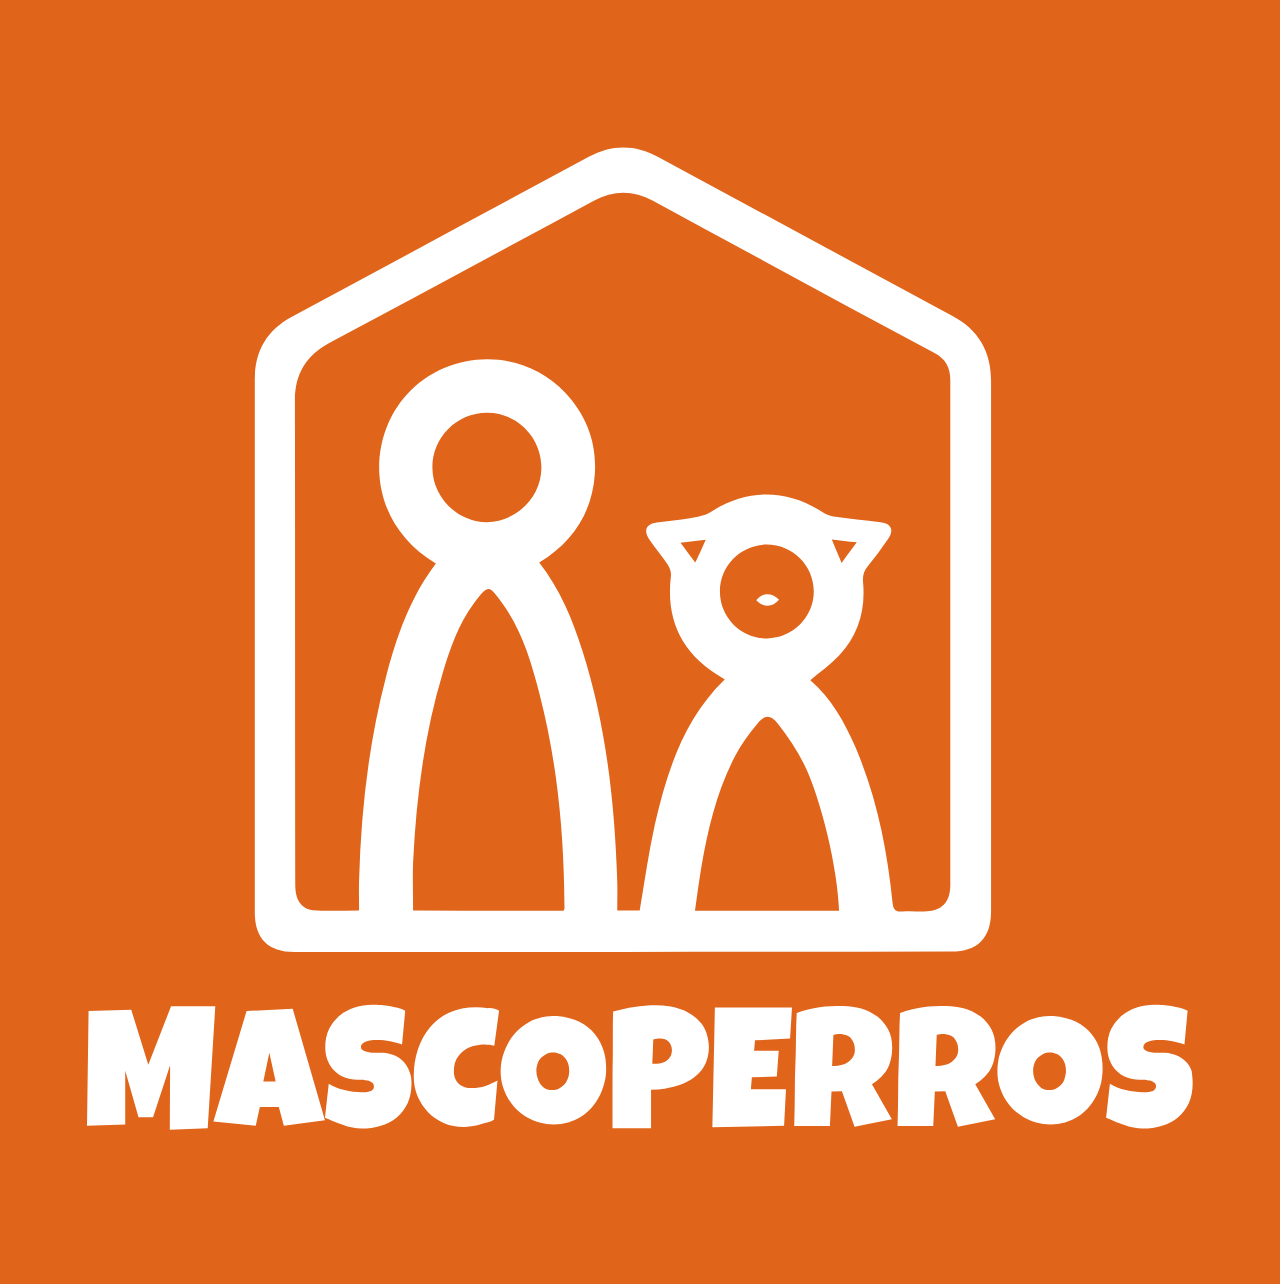
<file: Logotipo animado/Fondo claro.html>
<!DOCTYPE html>

<html lang="es">

<head>

<meta charset="UTF-8">

<meta name="viewport" content="width=device-width, initial-scale=1.0">

<meta http-equiv="X-UA-Compatible" content="ie=edge">

<title>logo animado</title>

</head>

<body style="background: #e0641a;">

<object data="" type="">

<embed src="ana1.svg" type="">



</object>

</body>

</html>
</file>
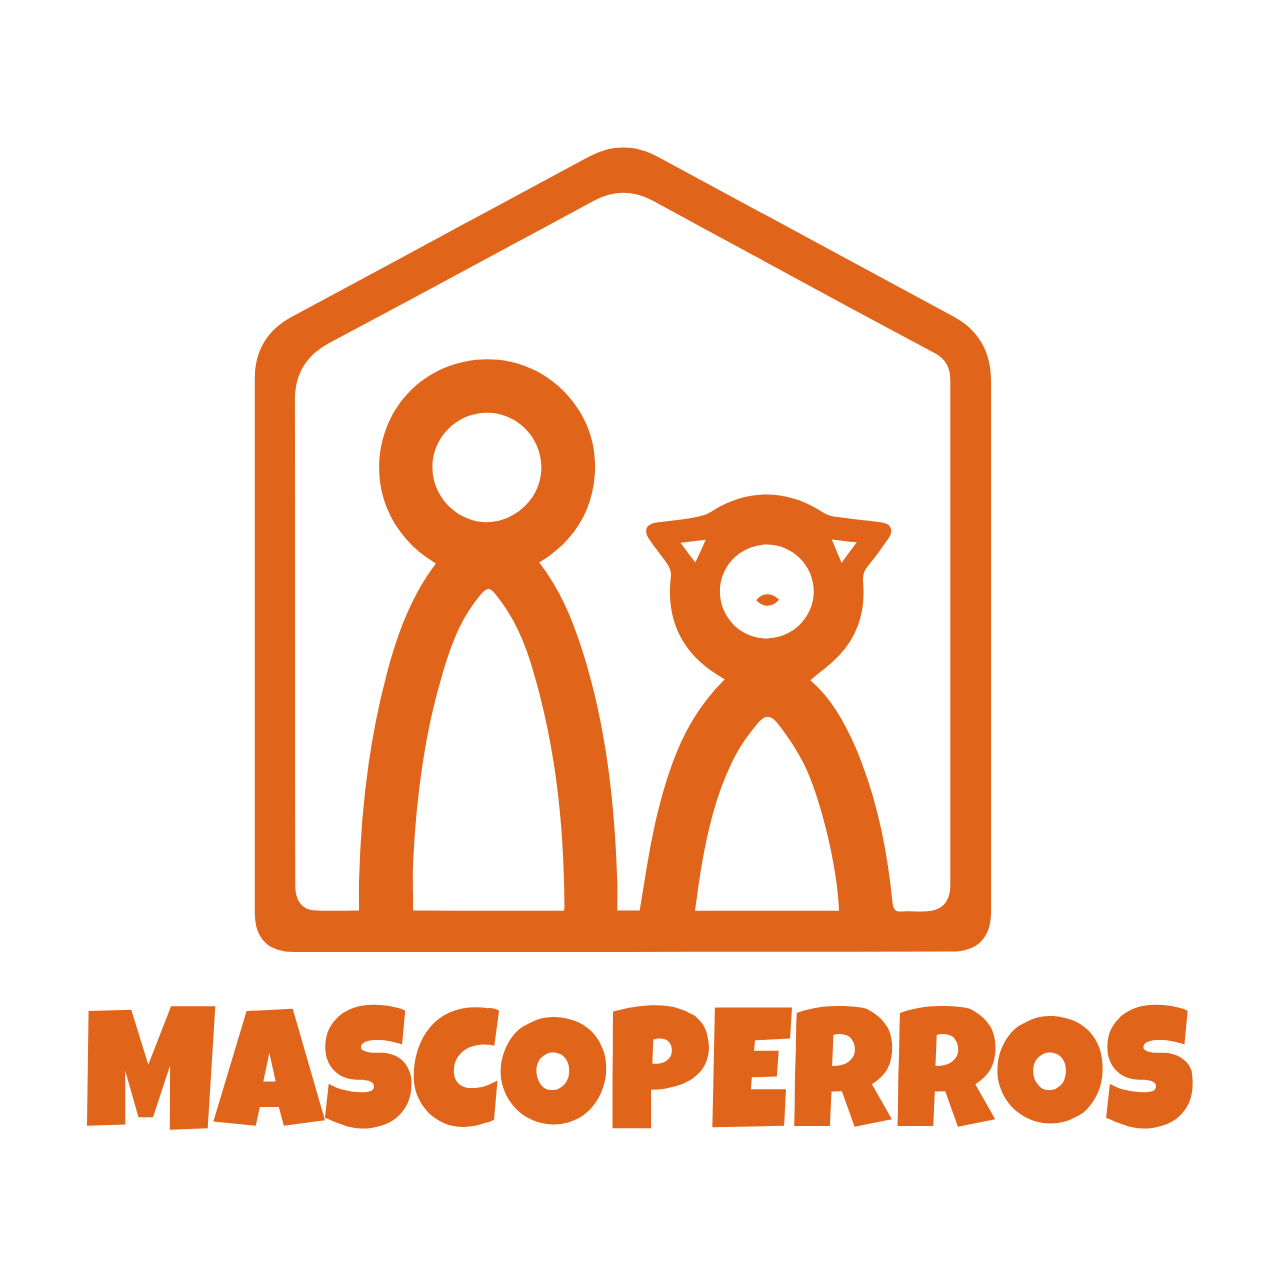
<file: Logotipo animado/Fondo oscuro.html>
<!DOCTYPE html>

<html lang="es">

<head>

<meta charset="UTF-8">

<meta name="viewport" content="width=device-width, initial-scale=1.0">

<meta http-equiv="X-UA-Compatible" content="ie=edge">

<title>logo animado</title>

</head>

<body style="background: #fff;">

<object data="" type="">

<embed src="ana2.svg" type="">



</object>

</body>

</html>
</file>
<file: fonts/stylesheet.css>
/*! Generated by Font Squirrel (https://www.fontsquirrel.com) on November 17, 2020 */



@font-face {
    font-family: 'baloo_tamma_2regular';
    src: url('balootamma2-regular-webfont.woff2') format('woff2'),
         url('balootamma2-regular-webfont.woff') format('woff');
    font-weight: normal;
    font-style: normal;

}
</file>
<file: fonts/specimen_files/specimen_stylesheet.css>
@import url('grid_12-825-55-15.css');

/*  
	CSS Reset by Eric Meyer - Released under Public Domain
    http://meyerweb.com/eric/tools/css/reset/
*/
html, body, div, span, applet, object, iframe,
h1, h2, h3, h4, h5, h6, p, blockquote, pre,
a, abbr, acronym, address, big, cite, code,
del, dfn, em, font, img, ins, kbd, q, s, samp,
small, strike, strong, sub, sup, tt, var,
b, u, i, center, dl, dt, dd, ol, ul, li,
fieldset, form, label, legend, table, 
caption, tbody, tfoot, thead, tr, th, td 
                  {margin: 0;padding: 0;border: 0;outline: 0;
                  font-size: 100%;vertical-align: baseline;
                  background: transparent;}
body              {line-height: 1;}
ol, ul            {list-style: none;}
blockquote, q     {quotes: none;}
blockquote:before, blockquote:after,
q:before, q:after {content: '';	content: none;}
:focus            {outline: 0;}
ins               {text-decoration: none;}
del               {text-decoration: line-through;}
table             {border-collapse: collapse;border-spacing: 0;}




body {
	color: #000;
	background-color: #dcdcdc;
}

a {
	text-decoration: none;
	color: #1883ba;
}

h1{
	font-size: 32px;
	font-weight: normal;
	font-style: normal;
	margin-bottom: 18px;
}

h2{
	font-size: 18px;
}

#container {
	width: 865px;
	margin: 0px auto;
}


#header {
	padding: 20px;
	font-size: 36px;
	background-color: #000;
	color: #fff;
}

#header span {
	color: #666;
}
#main_content {
	background-color: #fff;
	padding: 60px 20px 20px;
}


#footer p {
	margin: 0;
	padding-top: 10px;
	padding-bottom: 50px;
	color: #333;
	font: 10px Arial, sans-serif;
}

.tabs {
	width: 100%;
	height: 31px;
	background-color: #444;
}
.tabs li {
	float:  left;
	margin: 0;
	overflow: hidden;
	background-color: #444;
}
.tabs li a {
	display: block;
	color: #fff;
	text-decoration: none;
	font: bold 11px/11px 'Arial';
	text-transform: uppercase;
	padding: 10px 15px;
	border-right: 1px solid #fff;
}

.tabs li a:hover {
		background-color: #00b3ff;

}

.tabs li.active a {
	color:  #000;
	background-color: #fff;
}



div.huge {
	
	font-size: 300px;
	line-height: 1em;
	padding: 0;
	letter-spacing: -.02em;
	overflow: hidden;
}
div.glyph_range {
	font-size: 72px;
	line-height: 1.1em;
}

.size10{ font-size: 10px; }
.size11{ font-size: 11px; }
.size12{ font-size: 12px; }
.size13{ font-size: 13px; }
.size14{ font-size: 14px; }
.size16{ font-size: 16px; }
.size18{ font-size: 18px; }
.size20{ font-size: 20px; }
.size24{ font-size: 24px; }
.size30{ font-size: 30px; }
.size36{ font-size: 36px; }
.size48{ font-size: 48px; }
.size60{ font-size: 60px; }
.size72{ font-size: 72px; }
.size90{ font-size: 90px; }


.psample_row1 {	height: 120px;}
.psample_row1 {	height: 120px;}
.psample_row2 {	height: 160px;}
.psample_row3 {	height: 160px;}
.psample_row4 {	height: 160px;}

.psample {
	overflow: hidden;
	position: relative;
}
.psample p {
	line-height: 1.3em;
	display: block;
	overflow: hidden;
	margin: 0;
}

.psample span {
	margin-right: .5em;
}

.white_blend {
	width: 100%;
	height: 61px;
	background-image: url([data-uri]);
	position: absolute;
	bottom: 0;
}
.black_blend {
	width: 100%;
	height: 61px;
	background-image: url([data-uri]);
	position: absolute;
	bottom: 0;
}
.fullreverse {
	background:  #000 !important;
	color:  #fff !important;
	margin-left: -20px;
	padding-left: 20px;
	margin-right: -20px;
	padding-right: 20px;
	padding: 20px;
	margin-bottom:0;
}


.sample_table td {
	padding-top: 3px;
	padding-bottom:5px;
	padding-left: 5px;
	vertical-align: middle;
	line-height: 1.2em;
}

.sample_table td:first-child {
	background-color: #eee;
	text-align: right;
	padding-right: 5px;
	padding-left: 0;
	padding: 5px;
	font: 11px/12px "Courier New", Courier, mono;
}

code {
	white-space: pre;
	background-color: #eee;
	display: block;
	padding: 10px;
	margin-bottom: 18px;
	overflow: auto;
}


.bottom,.last 	{margin-bottom:0 !important; padding-bottom:0 !important;}

.box  { 
  padding: 18px; 
  margin-bottom: 18px; 
  background: #eee; 
}

.reverse,.reversed { background:  #000 !important;color:  #fff !important; border: none !important;}

#bodycomparison {
	position: relative;
	overflow: hidden;
	font-size: 72px;
	height: 90px;
	white-space: nowrap;
}

#bodycomparison div{
	font-size: 72px;
	line-height: 90px;
	display: inline;
	margin: 0 15px 0 0;
	padding: 0;
}

#bodycomparison div span{
	font: 10px Arial;
	position: absolute;
	left: 0;
}
#xheight {
	float: none;
	position: absolute;
	color: #d9f3ff;
	font-size: 72px;
	line-height: 90px;
}

.fontbody {
 position: relative;
}
.arialbody{
	font-family: Arial;
	position: relative;
}
.verdanabody{
	font-family: Verdana;
	position: relative;
}
.georgiabody{
	font-family: Georgia;
	position: relative;
}

/* @group Layout page
 */

#layout h1 {
	font-size: 36px;
	line-height: 42px;
	font-weight: normal;
	font-style: normal;
}

#layout h2 {
	font-size: 24px;
	line-height: 23px;
	font-weight: normal;
	font-style: normal;
}

#layout h3 {
	font-size: 22px;
	line-height: 1.4em;
	margin-top: 1em;
	font-weight: normal;
	font-style: normal;
}


#layout p.byline {
	font-size: 12px;
	margin-top: 18px;
	line-height: 12px;
	margin-bottom: 0;
}
#layout p {
	font-size: 14px;
	line-height: 21px;
	margin-bottom: .5em;
}

#layout p.large{
	font-size: 18px;
	line-height: 26px;
}

#layout .sidebar p{
	font-size: 12px;
	line-height: 1.4em;
}

#layout p.caption {
	font-size: 10px;
	margin-top: -16px;
	margin-bottom: 18px;
}

/* @end */

/* @group Glyphs */

#glyph_chart div{
	background-color: #d9f3ff;
	color: black;
	float: left;
	font-size: 36px;
	height: 1.2em;
	line-height: 1.2em;
	margin-bottom: 1px;
	margin-right: 1px;
	text-align: center;
	width: 1.2em;
	position: relative;
	padding: .6em .2em .2em;
}

#glyph_chart div p {
	position: absolute;
	left: 0;
	top: 0;
	display: block;
	text-align: center;
	font: bold 9px Arial, sans-serif;
	background-color: #3a768f;
	width: 100%;
	color: #fff;
	padding: 2px 0;
}


#glyphs h1 {
	font-family: Arial, sans-serif;
}
/* @end */

/* @group Installing */

#installing {
	font: 13px Arial, sans-serif;
}

#installing p,
#glyphs p{
	line-height: 1.2em;
	margin-bottom: 18px;
	font: 13px Arial, sans-serif;
}



#installing h3{
	font-size: 15px;
	margin-top: 18px;
}

/* @end */

#rendering h1 {
	font-family: Arial, sans-serif;
}
.render_table td {
	font: 11px "Courier New", Courier, mono;
	vertical-align: middle;
}
</file>
